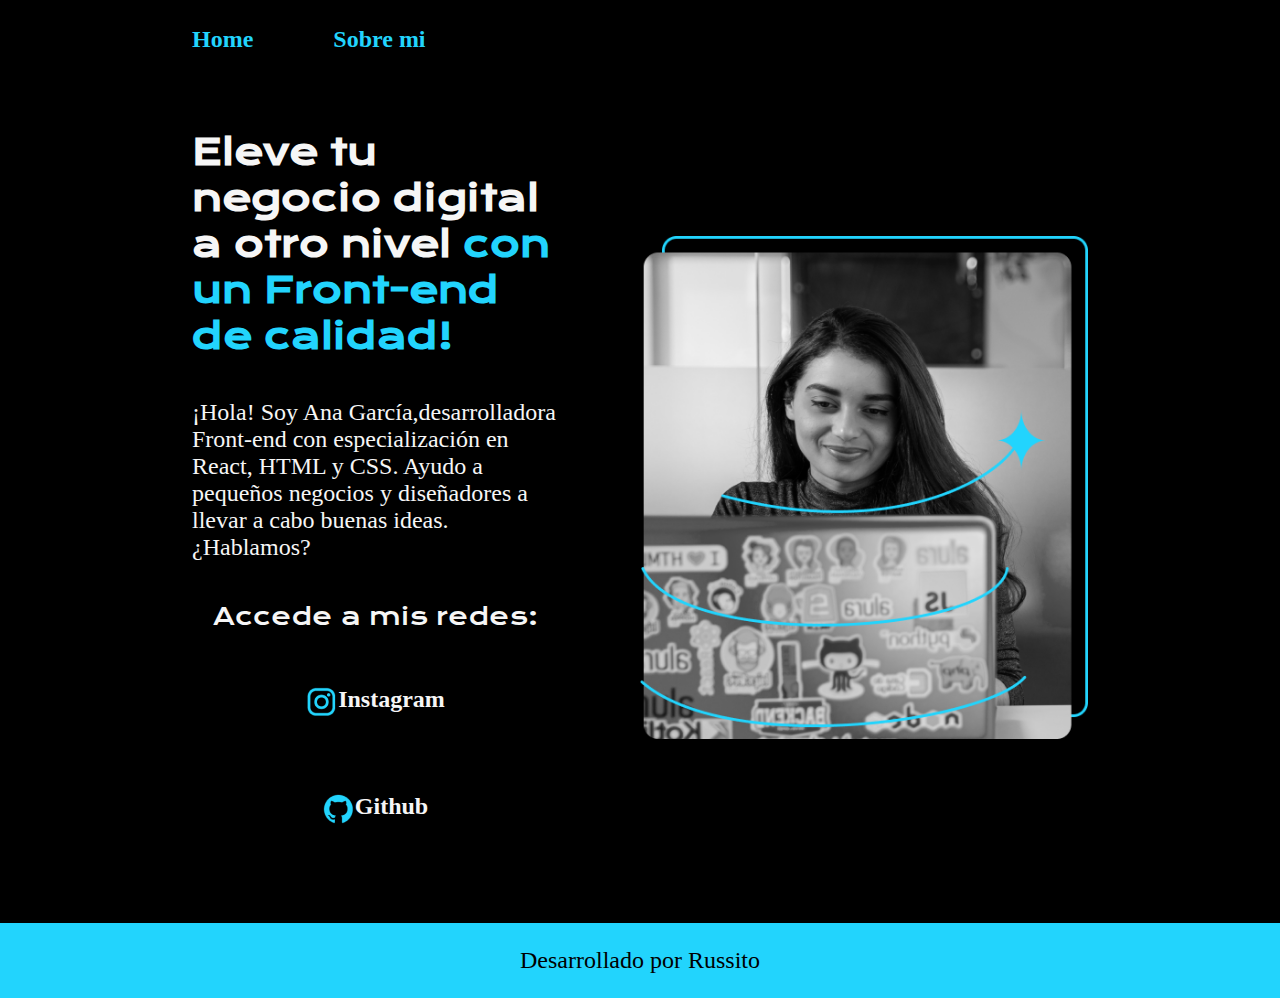
<file: Index.html>
<!DOCTYPE html>
<html lang="es-mx">
<head>
    <meta charset="UTF-8">
    <meta name="viewport" content="width=device-width, initial-scale=1.0">
    <title>Portafolio</title>
    <link rel="stylesheet" href="./styles/style.css">
</head>
<body>
    <header class="header">
        <nav class="header_menu">
            <a class="header_menu_link" href="index.html"> Home </a>
            <a class="header_menu_link" href="about.html"> Sobre mi </a>
        </nav>
    </header>
    <main class="presentacion">
        <section class="presentacion_contenido">
            <h1 class="presentacion__contenido__titulo">
                Eleve tu negocio digital a otro nivel 
                <strong class="titulo-destaque">con un Front-end de calidad!
                </strong></h1>
                <p class="presentacion__contenido-texto">¡Hola! Soy Ana García,desarrolladora Front-end 
                    con especialización en React, HTML y CSS. Ayudo a pequeños negocios y diseñadores a llevar a cabo buenas ideas. 
                    ¿Hablamos?
                </p>

                <div class="presentacion__enlaces">
                    <h2 class="presentacion__enlaces_subtitulo"> Accede a mis redes:</h2>
                    <a class="presentacion__enlaces__link" href="https://www.instagram.com/">
                        <img src="./assets/instagram.png">
                        Instagram</a>
                    <a class="presentacion__enlaces__link" href="https://github.com/" >
                        <img src="./assets/github.png">
                        Github</a>
                </div>
        </section>
        <img class="presentacion_contenido_imagen" src="./assets/Imagem.png" alt="Imagen de ana garcia trabajando">
    </main>
    <footer class="footer">
        <p>Desarrollado por Russito</p>
    </footer>
</body>
</html>
</file>
<file: styles/style.css>
@import url('https://fonts.googleapis.com/css2?family=Krona+One&family=Montserrat:ital,wght@0,100..900;1,100..900&display=swap');


:root{
    --color-primario: #000000;
    --color-secundario: #F6F6F6;
    --color-terciario: #22D4FD;
    --color-hover: #272727

    --fuente-montserrat: "Montserrat", sans-serif ;
    --fuente-krona: "Krona one", sans-serif ;

}
*{
    padding:0;
    margin:0;
}
body{
    background-color: var(--color-primario);
    color: var(--color-secundario);
    box-sizing: border-box;
}

.header{
    padding: 2% 0% 0% 15%
}

.header_menu{
    display: flex;
    gap: 80px;
}

.header_menu_link{
    font-family: var(--fuente-montserrat) ;
    font-size: 1.5rem;
    font-weight: 600;
    color: var(--color-terciario);
    text-decoration: none;
}

.titulo-destaque{
    color: var(--color-terciario)
}

.presentacion{
    display: flex;
    align-items: center;
    padding: 6% 15%;
    justify-content: space-between;
    gap: 82px;
}

.presentacion_contenido{
    width: 50%;
    display: flex;
    flex-direction: column;
    gap: 40px;
}

.presentacion__contenido__titulo{
    font-size: 2.25rem;
    font-family: var(--fuente-krona);
}

.presentacion__contenido-texto{
    font-size:1.5rem ;
    font-family: var(--fuente-montserrat);
}

.presentacion__enlaces{
    display: flex;
    justify-content: space-between;
    flex-direction: column;
    align-items: center;
    gap: 32px;
}

.presentacion__enlaces_subtitulo{
    font-family: var(--fuente-krona);
    font-size: 1.5rem;
    font-weight: 400;
}

.presentacion__enlaces__link{
    width: 50%;
    text-align: center;
    padding: 21.5px 0;
    border-radius: 8px;
    font-family: var(--fuente-montserrat);
    font-size: 1.5rem;
    font-weight: 600;
    text-decoration: none;
    color: var(--color-secundario);
    border: 2px solid var(--color-terciario)
    gap: 10px;
    justify-content: center;
    display:flex;
}

.presentacion__enlaces__link:hover{
    background-color: var(--color-hover);
}

.presentacion_contenido_imagen{
    width: 50%;
}
.footer{
    background-color: var(--color-terciario);
    padding: 1.5rem;
    color: var(--color-primario);
    text-align: center;
    font-family:var(--fuente-montserrat) ;
    font-size: 1.5rem;
    font-weight: 400;
}

@media (max-width:1200px){  
    .header{
        padding: 10%;
    }

    .header_menu{
        justify-content: center;
    }

    .presentacion{
        flex-direction: column-reverse;
        padding: 5%;
    }

    .presentacion_contenido{
        width: auto;
    }

}
</file>
